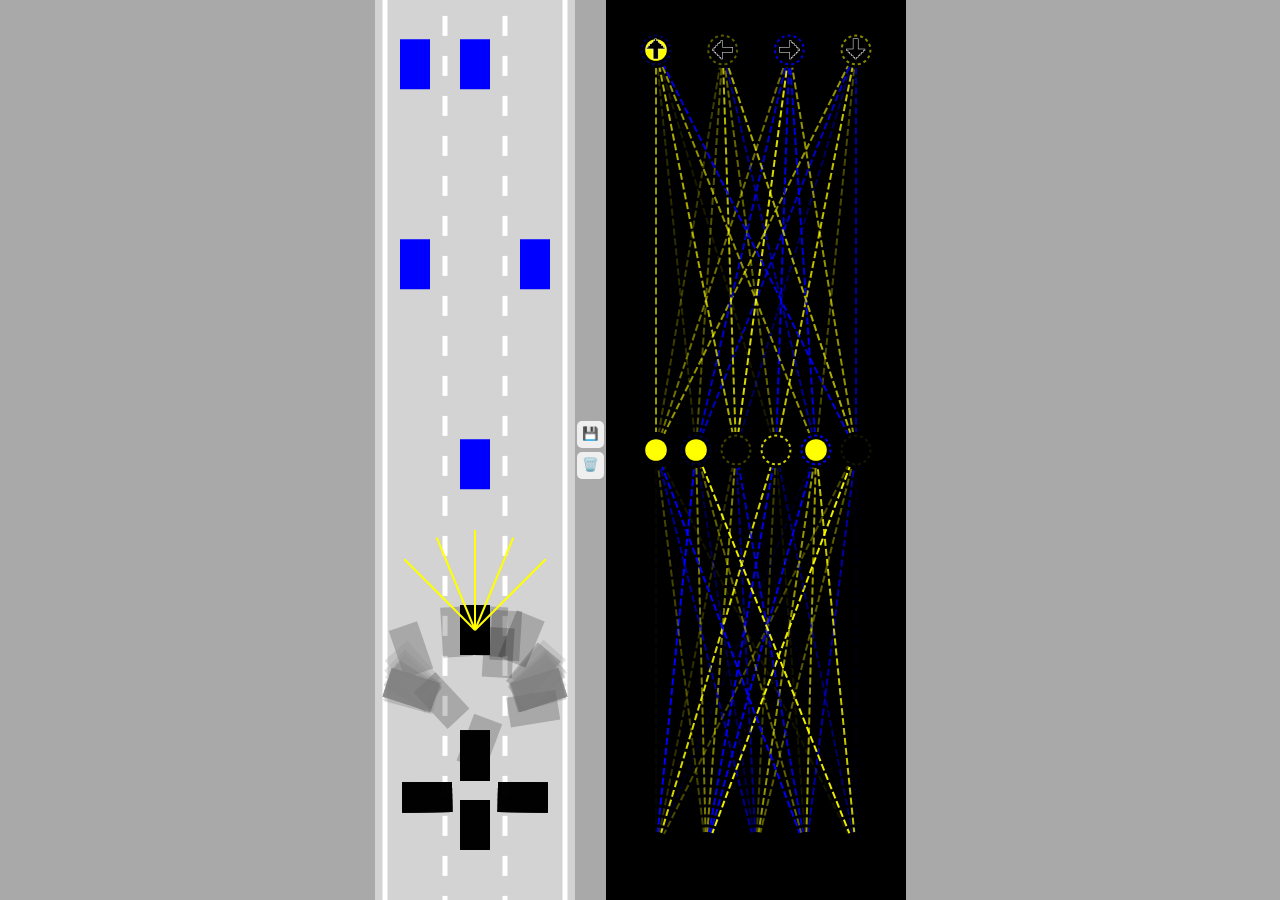
<file: index.html>
<!DOCTYPE html>
<head>
  <title>Self-Driving Car - No Libraries</title>
  <link rel="stylesheet" href="style.css">
</head>
<body>
  <canvas id="carCanvas"></canvas>
  <div id="verticalButtons">
    <button onclick="save()">💾</button>
    <button onclick="discard()">🗑️</button>
  </div>
  <canvas id="networkCanvas"></canvas>
  <script src="visualizer.js"></script>
  <script src="network.js"></script>
  <script src="sensor.js"></script>
  <script src="utils.js"></script>
  <script src="road.js"></script>
  <script src="controls.js"></script> 
  <script src="car.js"></script>
  <script src="main.js"></script>
</body>
</html>
</file>
<file: style.css>
body {
  margin: 0;
  background: darkgray;
  overflow: hidden; /* To not show scroll bar*/
  display: flex;
  justify-content: center;
  align-items: center;
}
#carCanvas {
  background: lightgray;
}
#networkCanvas {
  background: black;
}
#verticalButtons {
  display: flex;
  flex-direction: column;
}

button {
  border: none;
  border-radius: 5px;
  padding: 5px 5px 7px 5px;
  margin: 2px;
  cursor: pointer;
}
button:hover {
  background: lightblue;
}
</file>
